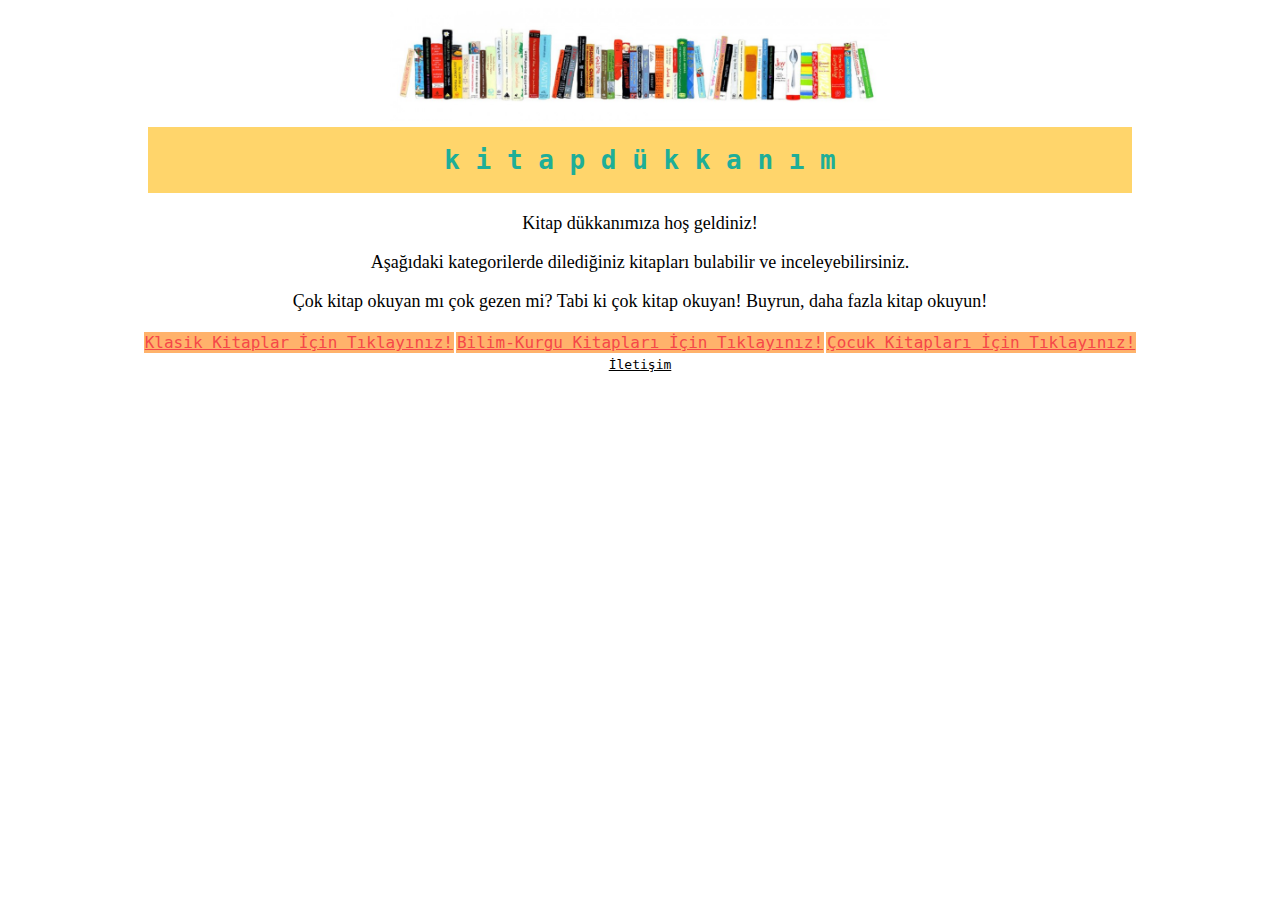
<file: index.html>
<!DOCTYPE html>
<html lang="tr">
<head>
    <meta charset="UTF-8">
    <meta http-equiv="X-UA-Compatible" content="IE=edge">
    <meta name="viewport" content="width=device-width, initial-scale=1.0">
    <title>Kitap Dükkanım!</title>
    <link rel="stylesheet" href="css/style.css">
</head>
<body>
    <center>
        <header>
            <img src="img/cropped-header.jpg" alt="header" width="500">
        </header>
    </center>
    <center>
        <table>
            <tr>
                <td width="40%"bgcolor="#ffd56b">
                    <center>
                        <h1> k i t a p d ü k k a n ı m </h1>
                    </center>
                </td>
            </tr>
        </table>
    <center>
            
        <p>Kitap dükkanımıza hoş geldiniz!</p>
        <p>Aşağıdaki kategorilerde dilediğiniz kitapları bulabilir ve inceleyebilirsiniz.</p>
        <p> Çok kitap okuyan mı çok gezen mi? Tabi ki çok kitap okuyan! Buyrun, daha fazla kitap okuyun!</p>
        
    </center>
        <table>
            <tr>
                <td bgcolor="#ffb26b">
                <center>
                    <a href="classic-books.html">Klasik Kitaplar İçin Tıklayınız!</a>
                </center>
                </td>
                <td bgcolor="#ffb26b">
                    <center>
                    <a href="fantasy-books.html">Bilim-Kurgu Kitapları İçin Tıklayınız!</a>
                    </center>
                </td>
                <td bgcolor="#ffb26b">
                    <center>
                        <a href="children-books.html">Çocuk Kitapları İçin Tıklayınız!</a>
                    </center>
                </td>
            
            </tr>
        </table>
        <footer>
                <a href="contact.html" style="color: black; font-size: medium;">İletişim</a>
        </footer>
    </center>
</body>
</html>
</file>
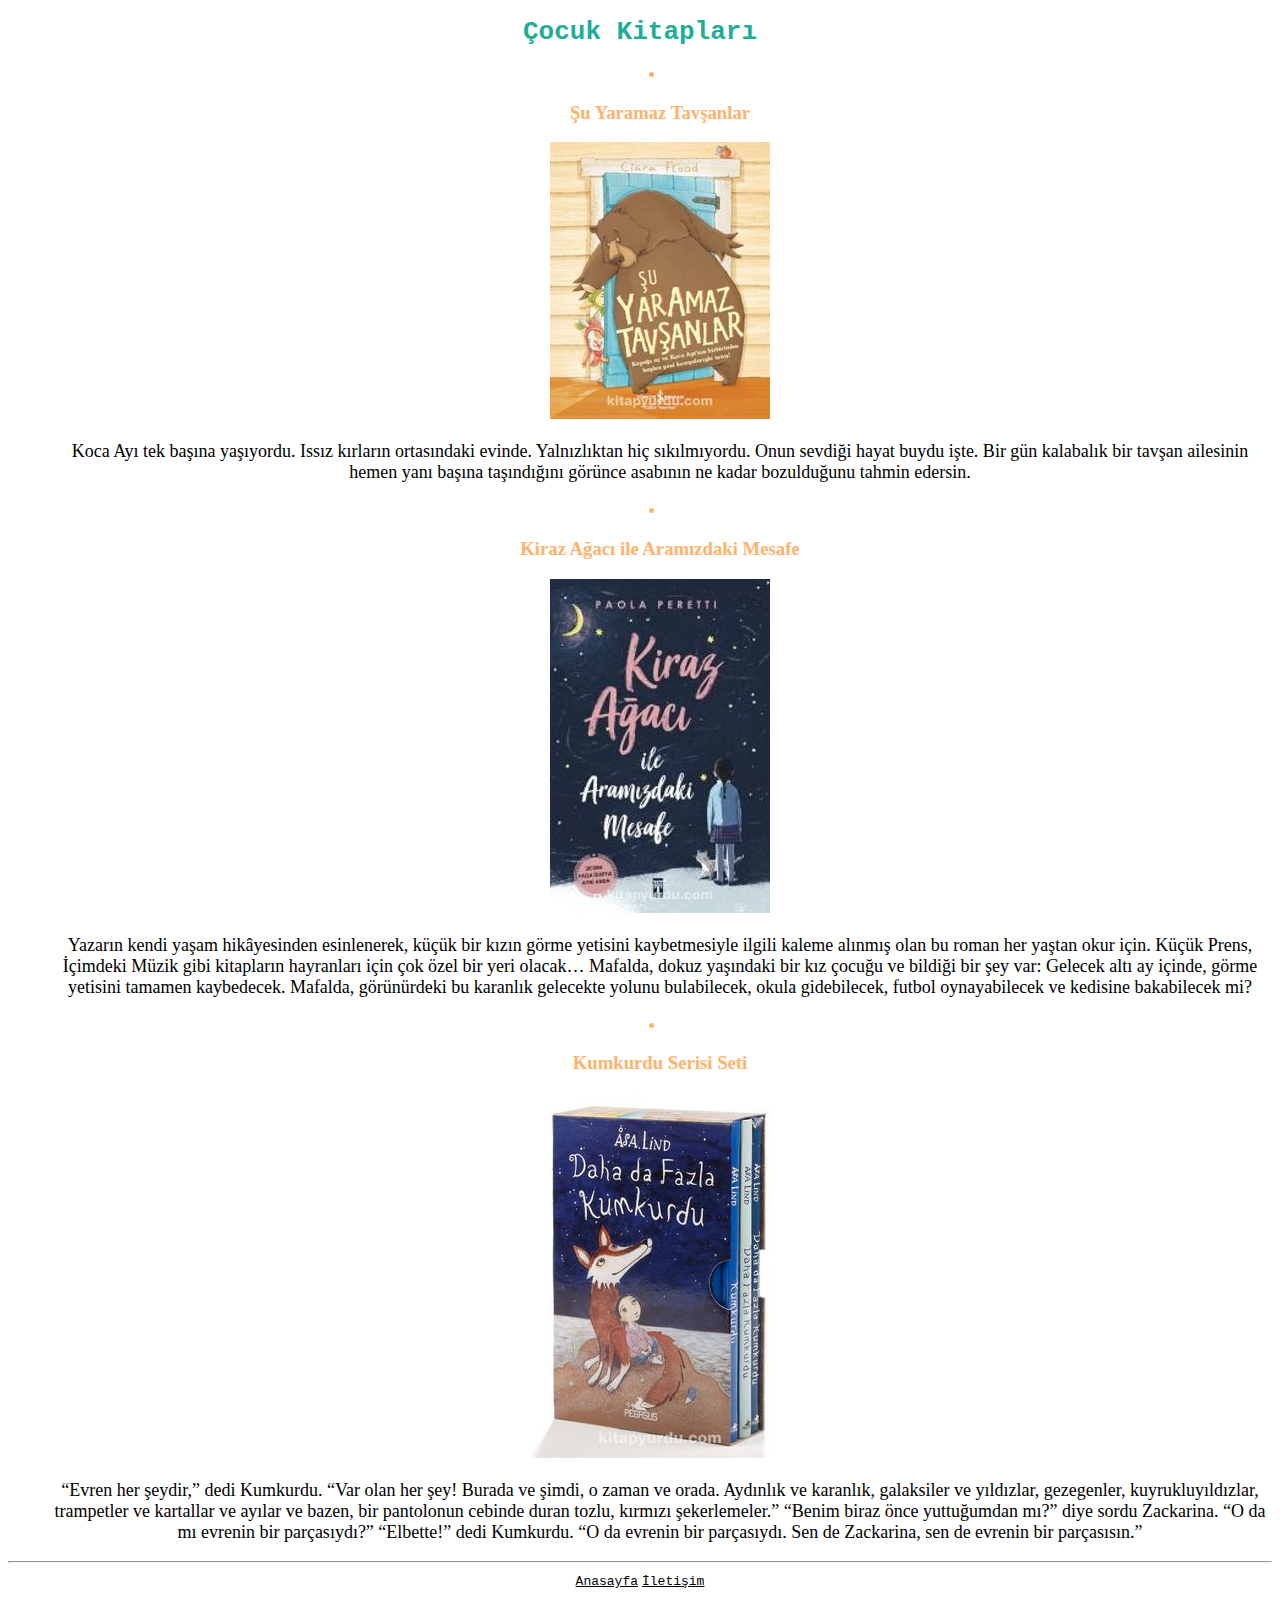
<file: children-books.html>
<!DOCTYPE html>
<html lang="tr">
<head>
    <meta charset="UTF-8">
    <meta http-equiv="X-UA-Compatible" content="IE=edge">
    <meta name="viewport" content="width=device-width, initial-scale=1.0">
    <title>Kitap Dükkanım | Çocuk Kitapları</title>
    <link rel="stylesheet" href="css/style.css">
</head>
<body>
    <center>
        <h1>Çocuk Kitapları</h1>
    <ul>
        <li class="list-text"></li><h3>Şu Yaramaz Tavşanlar</h3></li>
        <img src="img/wi_220 (4).jpg" alt="cocuk1">
        <p>Koca Ayı tek başına yaşıyordu.
            Issız kırların ortasındaki evinde.
            Yalnızlıktan hiç sıkılmıyordu.
            Onun sevdiği hayat buydu işte.
            Bir gün kalabalık bir tavşan  ailesinin hemen yanı başına  taşındığını görünce  asabının ne kadar bozulduğunu tahmin edersin.</p>
        <li class="list-text"><h3>Kiraz Ağacı ile Aramızdaki Mesafe</h3></li>
        <img src="img/wi_220 (5).jpg" alt="cocuk2">
        <p>Yazarın kendi yaşam hikâyesinden esinlenerek, küçük bir kızın görme yetisini kaybetmesiyle ilgili kaleme alınmış olan bu roman her yaştan okur için. Küçük Prens, İçimdeki Müzik gibi kitapların hayranları için çok özel bir yeri olacak…
            Mafalda, dokuz yaşındaki bir kız çocuğu ve bildiği bir şey var: Gelecek altı ay içinde, görme yetisini tamamen kaybedecek. Mafalda, görünürdeki bu karanlık gelecekte yolunu bulabilecek, okula gidebilecek, futbol oynayabilecek ve kedisine bakabilecek mi?</p>
        <li class="list-text"><h3>Kumkurdu Serisi Seti</h3></li>
        <img src="img/wi_256.jpg" alt="cocuk3">
        <p>“Evren her şeydir,” dedi Kumkurdu. “Var olan her şey! Burada ve şimdi, o zaman ve orada. Aydınlık ve karanlık, galaksiler ve yıldızlar, gezegenler, kuyrukluyıldızlar, trampetler ve kartallar ve ayılar ve bazen, bir pantolonun cebinde duran tozlu, kırmızı şekerlemeler.”
            “Benim biraz önce yuttuğumdan mı?” diye sordu Zackarina. “O da mı evrenin bir parçasıydı?”
            “Elbette!” dedi Kumkurdu. “O da evrenin bir parçasıydı. Sen de Zackarina, sen de evrenin bir parçasısın.”</p>
    </ul>
    <hr>
    <footer>
        <a href="index.html" style="color: black; font-size: medium;">Anasayfa</a>
        
        <a href="contact.html" style="color: black; font-size: medium;">İletişim</a>
    </footer>
</center>
</body>
</html>
</file>
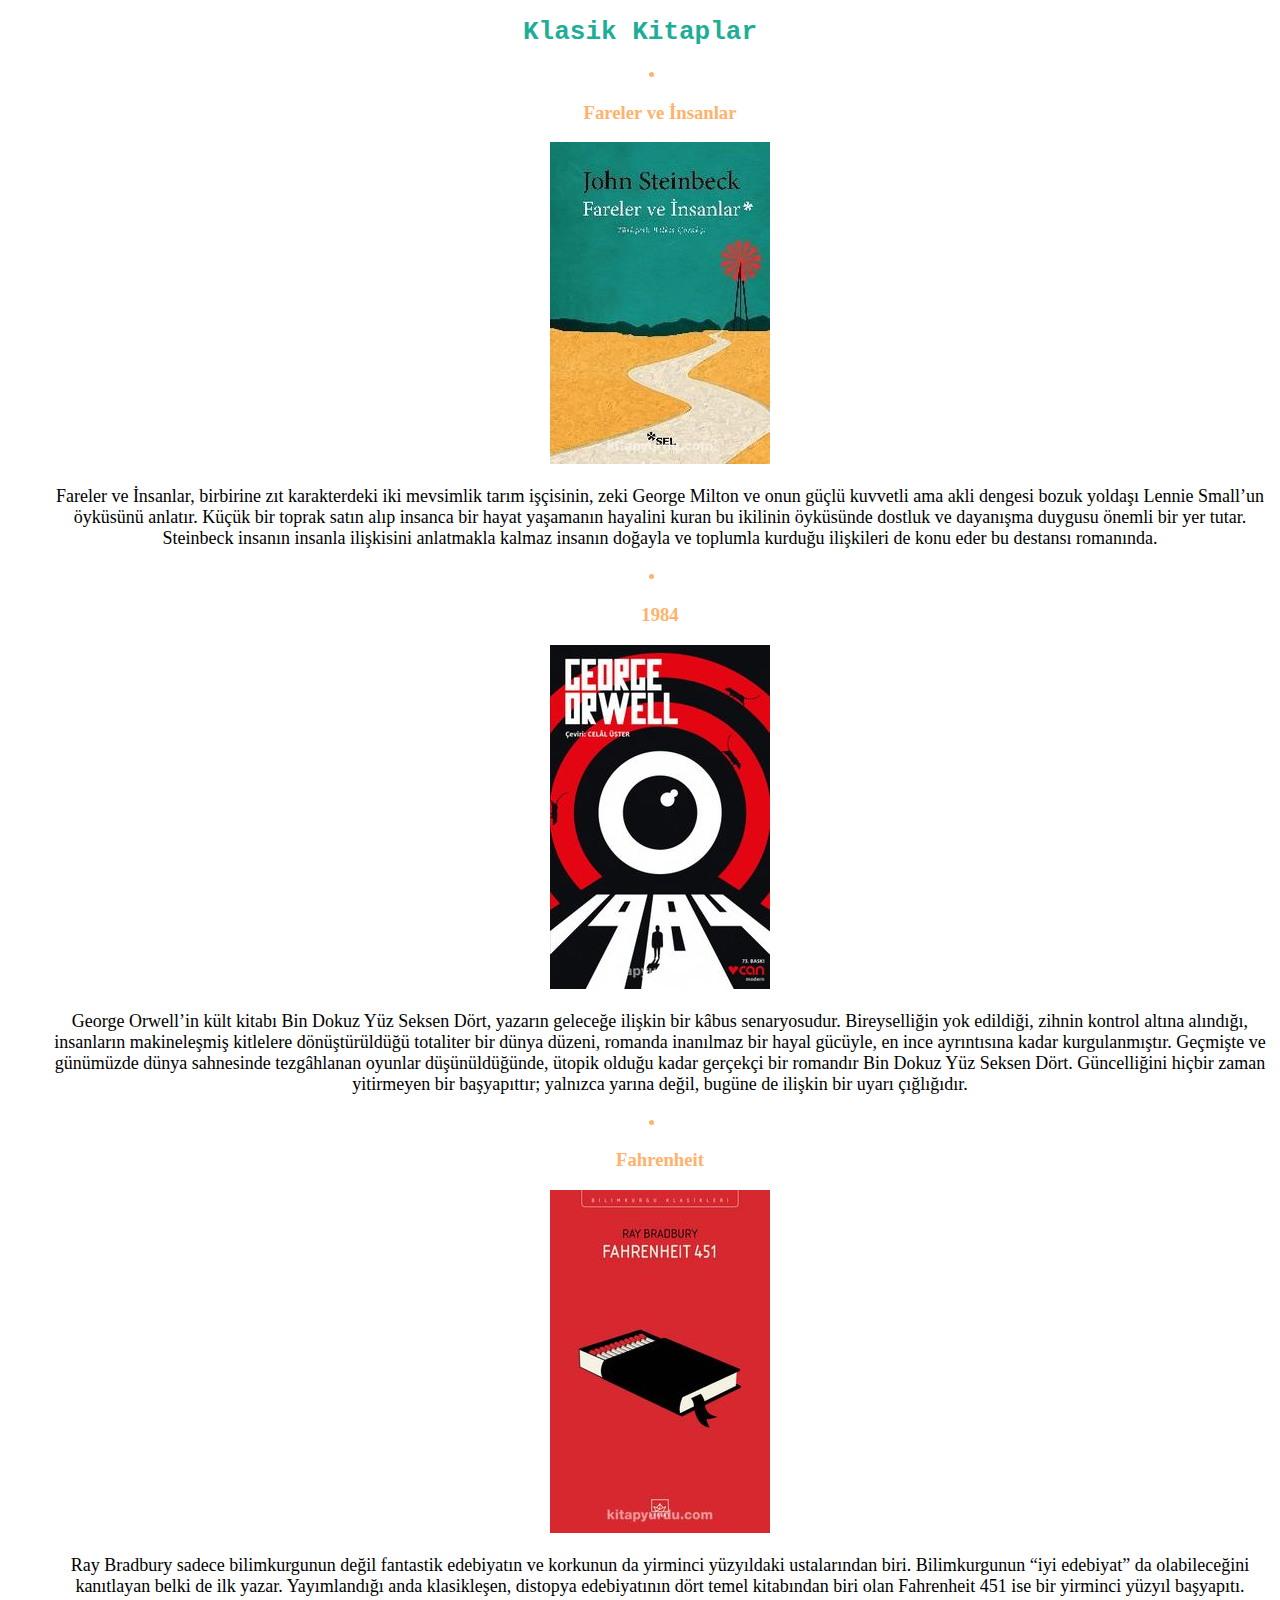
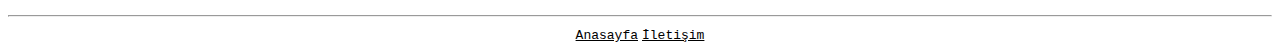
<file: classic-books.html>
<!DOCTYPE html>
<html lang="tr">
<head>
    <meta charset="UTF-8">
    <meta http-equiv="X-UA-Compatible" content="IE=edge">
    <meta name="viewport" content="width=device-width, initial-scale=1.0">
    <title>Kitap Dükkanım | Klasik Kitaplar</title>
    <link rel="stylesheet" href="css/style.css">
</head>
<body>
    <center>
    <h1>Klasik Kitaplar</h1>
    <ul>
        <li class="list-text"><h3>Fareler ve İnsanlar</h3></li>
        <img src="img/wi_220 (1).jpg" alt="farelerveinsanlar">
        <p>Fareler ve İnsanlar, birbirine zıt karakterdeki iki mevsimlik tarım işçisinin, zeki George Milton ve onun güçlü kuvvetli ama akli dengesi bozuk yoldaşı Lennie Small’un öyküsünü anlatır. Küçük bir toprak satın alıp insanca bir hayat yaşamanın hayalini kuran bu ikilinin öyküsünde dostluk ve dayanışma duygusu önemli bir yer tutar. Steinbeck insanın insanla ilişkisini anlatmakla kalmaz insanın doğayla ve toplumla kurduğu ilişkileri de konu eder bu destansı romanında.</p>
        <li class="list-text"> <h3> 1984 </h3></li>
        <img src="img/wi_220 (2).jpg" alt="1984">
        <p>George Orwell’in kült kitabı Bin Dokuz Yüz Seksen Dört, yazarın geleceğe ilişkin bir kâbus senaryosudur. Bireyselliğin yok edildiği, zihnin kontrol altına alındığı, insanların makineleşmiş kitlelere dönüştürüldüğü totaliter bir dünya düzeni, romanda inanılmaz bir hayal gücüyle, en ince ayrıntısına kadar kurgulanmıştır. Geçmişte ve günümüzde dünya sahnesinde tezgâhlanan oyunlar düşünüldüğünde, ütopik olduğu kadar gerçekçi bir romandır Bin Dokuz Yüz Seksen Dört. Güncelliğini hiçbir zaman yitirmeyen bir başyapıttır; yalnızca yarına değil, bugüne de ilişkin bir uyarı çığlığıdır.
        </p>
        <li class="list-text"><h3>Fahrenheit</h3></li>
        <img src="img/wi_220 (3).jpg" alt="Fahrenheit">
        <p>Ray Bradbury sadece bilimkurgunun değil fantastik edebiyatın ve korkunun da yirminci yüzyıldaki ustalarından biri. Bilimkurgunun “iyi edebiyat” da olabileceğini kanıtlayan belki de ilk yazar. Yayımlandığı anda klasikleşen, distopya edebiyatının dört temel kitabından biri olan Fahrenheit 451 ise bir yirminci yüzyıl başyapıtı.</p>
    </ul>
<hr>
    <footer>
        <a href="index.html" style="color: black; font-size: medium;">Anasayfa</a>
        
        <a href="contact.html" style="color: black; font-size: medium;">İletişim</a>
    </footer>
</center>

</body>
</html>
</file>
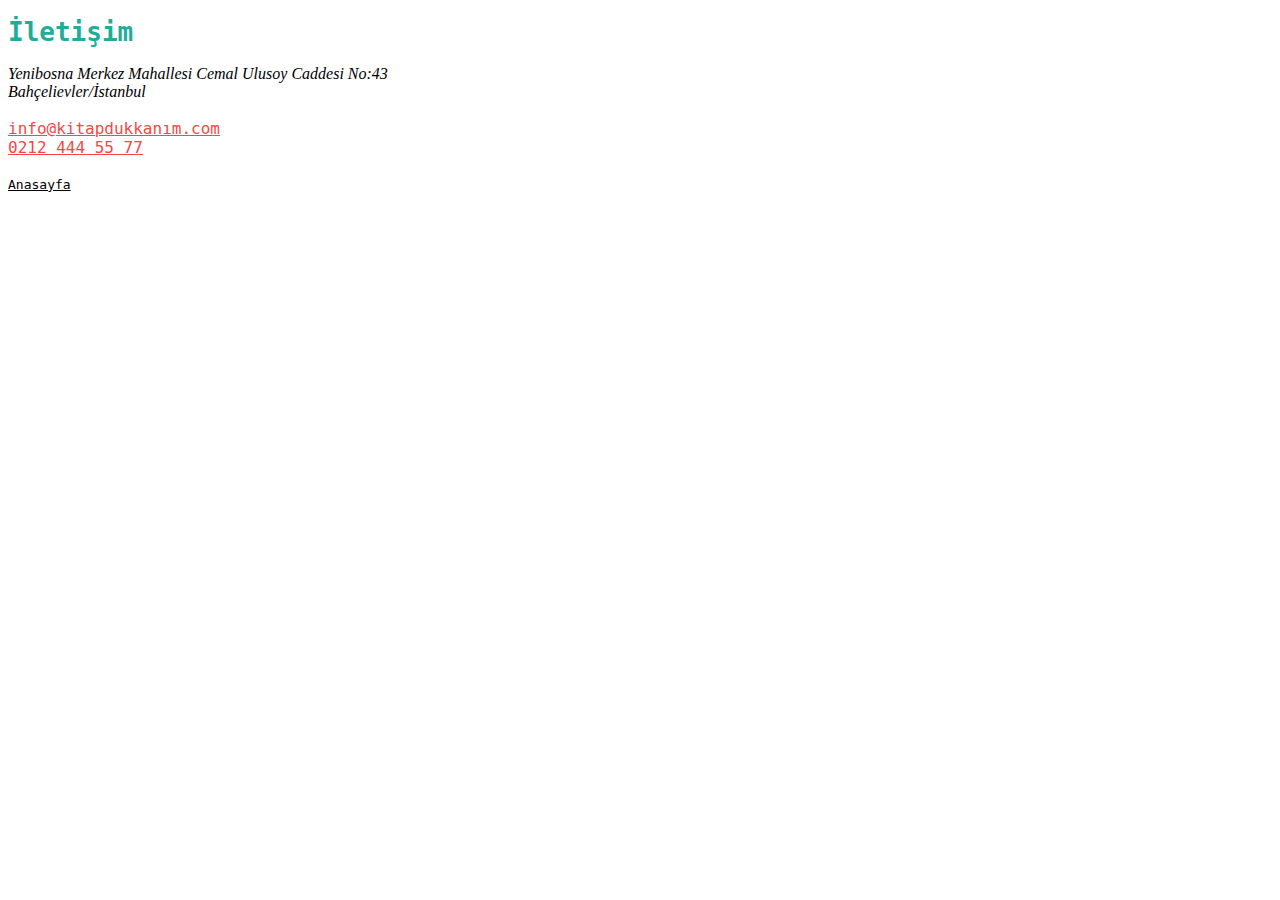
<file: contact.html>
<!DOCTYPE html>
<html lang="tr">
<head>
    <meta charset="UTF-8">
    <meta http-equiv="X-UA-Compatible" content="IE=edge">
    <meta name="viewport" content="width=device-width, initial-scale=1.0">
    <title>Kitap Dükkanım | İletişim</title>
    <link rel="stylesheet" href="css/style.css">
</head>
<body>
    <h1>İletişim</h1>
    <address>
        Yenibosna Merkez Mahallesi Cemal Ulusoy Caddesi No:43 <br>
        Bahçelievler/İstanbul
    </address><br>
    <a href="mailto:info@kitapdukkanım.com">info@kitapdukkanım.com</a> <br>
    <a href="tel:02124445577">0212 444 55 77</a>
    <footer>
        <br>
        <a href="index.html" style="color: black; font-size: medium;">Anasayfa</a>
    </footer>
</body>
</html>
</file>
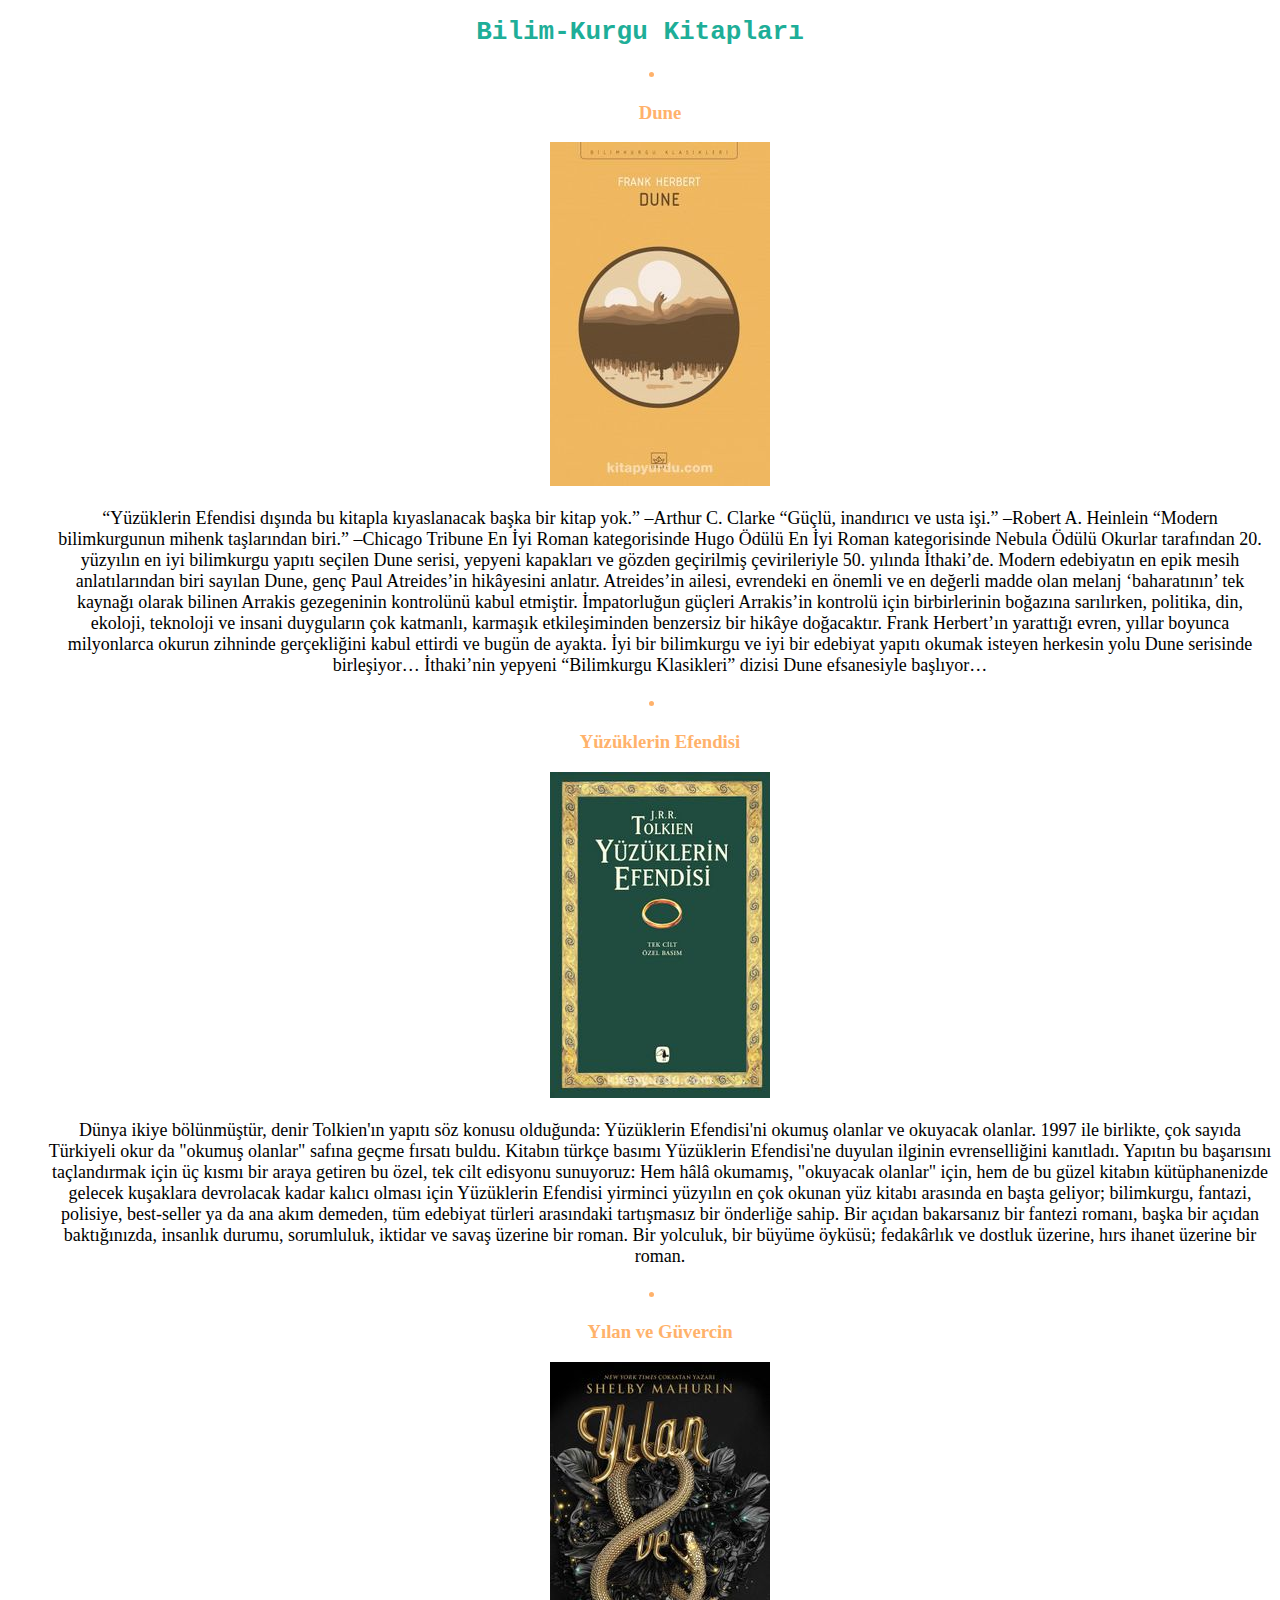
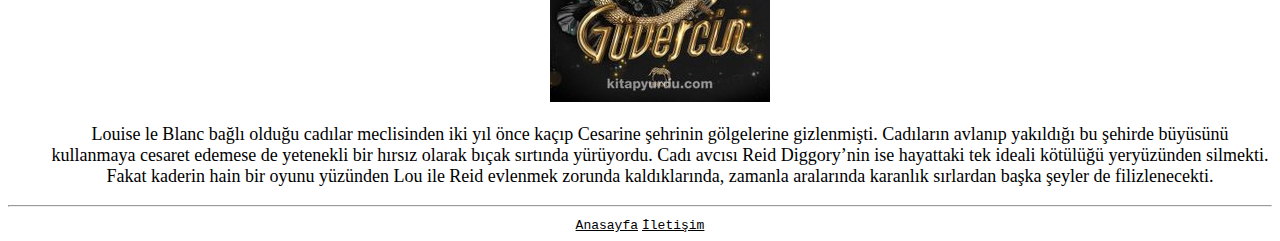
<file: fantasy-books.html>
<!DOCTYPE html>
<html lang="tr">
<head>
    <meta charset="UTF-8">
    <meta http-equiv="X-UA-Compatible" content="IE=edge">
    <meta name="viewport" content="width=device-width, initial-scale=1.0">
    <title>Kitap Dükkanım | Bilim-Kurgu Kitapları</title>
    <link rel="stylesheet" href="css/style.css">
</head>
<body>
    <center>
        <h1>Bilim-Kurgu Kitapları</h1>
        <ul>
            <li class="list-text"><h3>Dune</h3></li>
            <img src="img/wi_220 (6).jpg" alt="bilimkurgu1">
            <p>“Yüzüklerin Efendisi dışında bu kitapla kıyaslanacak başka bir kitap yok.” –Arthur C. Clarke “Güçlü, inandırıcı ve usta işi.” –Robert A. Heinlein “Modern bilimkurgunun mihenk taşlarından biri.” –Chicago Tribune En İyi Roman kategorisinde Hugo Ödülü En İyi Roman kategorisinde Nebula Ödülü Okurlar tarafından 20. yüzyılın en iyi bilimkurgu yapıtı seçilen Dune serisi, yepyeni kapakları ve gözden geçirilmiş çevirileriyle 50. yılında İthaki’de. Modern edebiyatın en epik mesih anlatılarından biri sayılan Dune, genç Paul Atreides’in hikâyesini anlatır. Atreides’in ailesi, evrendeki en önemli ve en değerli madde olan melanj ‘baharatının’ tek kaynağı olarak bilinen Arrakis gezegeninin kontrolünü kabul etmiştir. İmpatorluğun güçleri Arrakis’in kontrolü için birbirlerinin boğazına sarılırken, politika, din, ekoloji, teknoloji ve insani duyguların çok katmanlı, karmaşık etkileşiminden benzersiz bir hikâye doğacaktır. Frank Herbert’ın yarattığı evren, yıllar boyunca milyonlarca okurun zihninde gerçekliğini kabul ettirdi ve bugün de ayakta. İyi bir bilimkurgu ve iyi bir edebiyat yapıtı okumak isteyen herkesin yolu Dune serisinde birleşiyor… İthaki’nin yepyeni “Bilimkurgu Klasikleri” dizisi Dune efsanesiyle başlıyor…</p>
            <li class="list-text"><h3>Yüzüklerin Efendisi</h3></li>
            <img src="img/wi_220 (7).jpg" alt="bilimkurgu2">
            <p>Dünya ikiye bölünmüştür, denir Tolkien'ın yapıtı söz konusu olduğunda: Yüzüklerin Efendisi'ni okumuş olanlar ve okuyacak olanlar. 1997 ile birlikte, çok sayıda Türkiyeli okur da "okumuş olanlar" safına geçme fırsatı buldu. Kitabın türkçe basımı Yüzüklerin Efendisi'ne duyulan ilginin evrenselliğini kanıtladı.
                Yapıtın bu başarısını taçlandırmak için üç kısmı bir araya getiren bu özel, tek cilt edisyonu sunuyoruz: Hem hâlâ okumamış, "okuyacak olanlar" için, hem de bu güzel kitabın kütüphanenizde gelecek kuşaklara devrolacak kadar kalıcı olması için Yüzüklerin Efendisi yirminci yüzyılın en çok okunan yüz kitabı arasında en başta geliyor; bilimkurgu, fantazi, polisiye, best-seller ya da ana akım demeden, tüm edebiyat türleri arasındaki tartışmasız bir önderliğe sahip. Bir açıdan bakarsanız bir fantezi romanı, başka bir açıdan baktığınızda, insanlık durumu, sorumluluk, iktidar ve savaş üzerine bir roman. Bir yolculuk, bir büyüme öyküsü; fedakârlık ve dostluk üzerine, hırs ihanet üzerine bir roman.</p>
            <li class="list-text"><h3>Yılan ve Güvercin</h3></li>
            <img src="img/wi_220 (8).jpg" alt="bilimkurgu3">
            <p>Louise le Blanc bağlı olduğu cadılar meclisinden iki yıl önce kaçıp Cesarine şehrinin gölgelerine gizlenmişti. Cadıların avlanıp yakıldığı bu şehirde büyüsünü kullanmaya cesaret edemese de yetenekli bir hırsız olarak bıçak sırtında yürüyordu.
 
                Cadı avcısı Reid Diggory’nin ise hayattaki tek ideali kötülüğü yeryüzünden silmekti. Fakat kaderin hain bir oyunu yüzünden Lou ile Reid evlenmek zorunda kaldıklarında, zamanla aralarında karanlık sırlardan başka şeyler de filizlenecekti.</p>
        </ul>
        <hr>
        <footer>
            <a href="index.html" style="color: black; font-size: medium;">Anasayfa</a>
        
            <a href="contact.html" style="color: black; font-size: medium;">İletişim</a>
        </footer>
    </center>
</body>
</html>
</file>
<file: css/style.css>
h1 {
    color: #1eae98;
    font-family: monospace;
}

h2{
    color:#ffb26b;
    
}
h3 {
    color:#ffb26b;
}
a {
    color: #f54748;
    font-family: monospace;
    font-size: large;
}

p {
    font-size: large;
}

.list-text {
    list-style-position: inside;
    color: #ffb26b;
   
}
</file>
